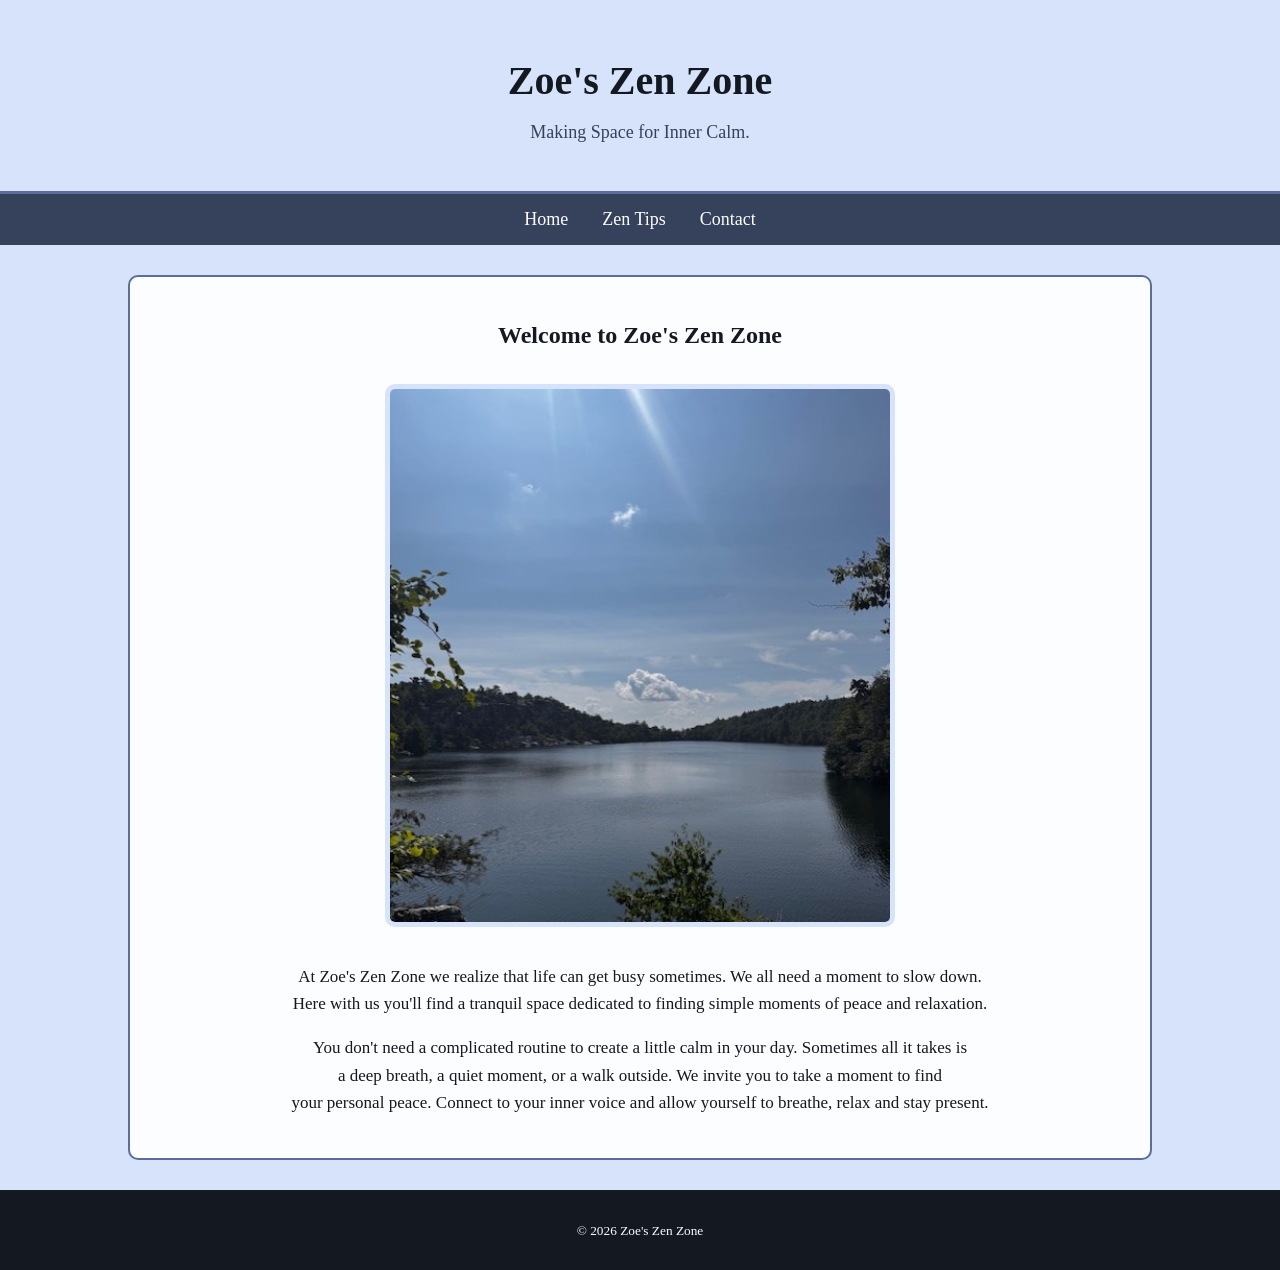
<file: index.html>
<!DOCTYPE html>
<html>
<head>
    <title>Zoe's Zen Zone</title>
    <link rel="stylesheet" href="style.css">
</head>
<body>
    <header>
        <h1>Zoe's Zen Zone</h1>
        <p>Making Space for Inner Calm.</p>
    </header>
    <nav>
        <a href="index.html">Home</a>
        <a href="tips.html">Zen Tips</a>
        <a href="contact.html">Contact</a>
    </nav>
    <main>
        <section class="welcome">
            <h2>Welcome to Zoe's Zen Zone</h2>
            <img src="zen.jpg" alt="A peaceful nature scene">
            <p>
                At Zoe's Zen Zone we realize that life can get busy sometimes. We all need a moment
                to slow down.<br>Here with us you'll find a tranquil space dedicated to
                finding simple moments of peace and relaxation.
            </p>
            <p>
                You don't need a complicated routine to create a little calm in your day. Sometimes 
                all it takes is<br>a deep breath, a quiet moment, or a walk outside. We invite you
                 to take a moment to find<br>your personal peace. Connect to your inner voice and 
                 allow yourself to breathe, relax and stay present.</p>
        </section>
       </main>
    <footer>
        <p><small><italics>&copy; 2026 Zoe's Zen Zone</italics></small></p>
    </footer>
</body>
</html>
</file>
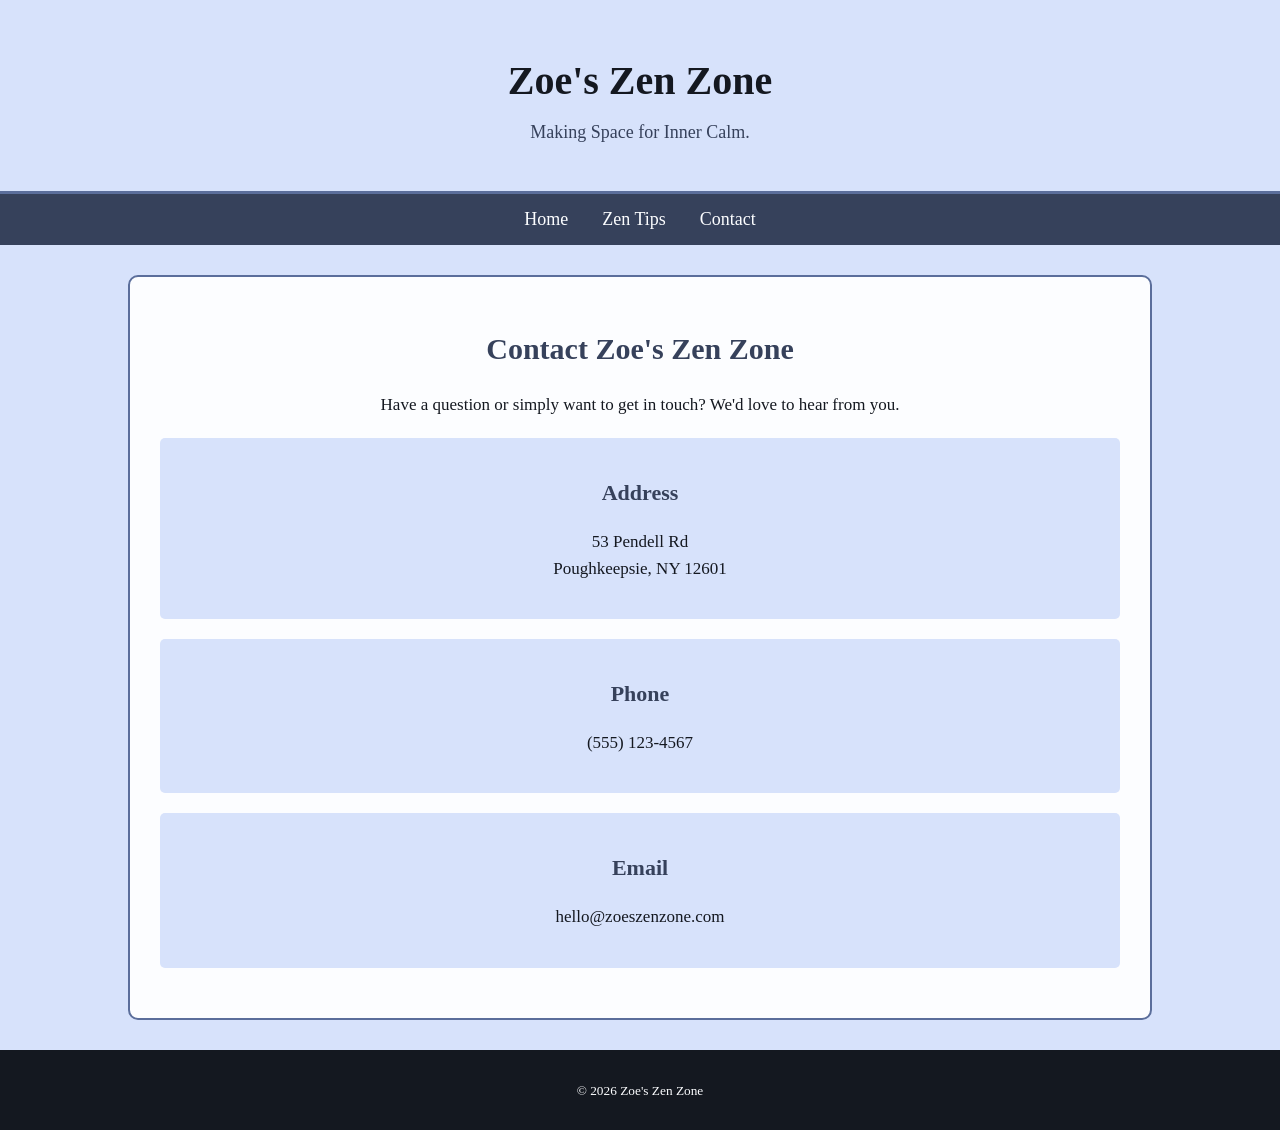
<file: contact.html>
<!DOCTYPE html>
<html>
<head>
    <title>Zoe's Zen Zone Contact</title>
    <link rel="stylesheet" href="style.css">
</head>
<body>
    <header>
        <h1>Zoe's Zen Zone</h1>
        <p>Making Space for Inner Calm.</p>
    </header>
    <nav>
        <a href="index.html">Home</a>
        <a href="tips.html">Zen Tips</a>
        <a href="contact.html">Contact</a>
    </nav>
    <main>
        <section class="contact">
            <h2>Contact Zoe's Zen Zone</h2>
            <p>
                Have a question or simply want to get in touch?
                We'd love to hear from you.
            </p>
            <div class="contact-info">
                <div class="contact-item">
                    <h3>Address</h3>
                    <p>
                        53 Pendell Rd<br>
                        Poughkeepsie, NY 12601
                    </p>
                </div>
                <div class="contact-item">
                    <h3>Phone</h3>
                    <p>
                        (555) 123-4567
                    </p>
                </div>
                <div class="contact-item">
                    <h3>Email</h3>
                    <p>
                        hello@zoeszenzone.com
                    </p>
                </div>
            </div>
        </section>
    </main>
    <footer>
        <p><small><italics>&copy; 2026 Zoe's Zen Zone</italics></small></p>
    </footer>
</body>
</html>
</file>
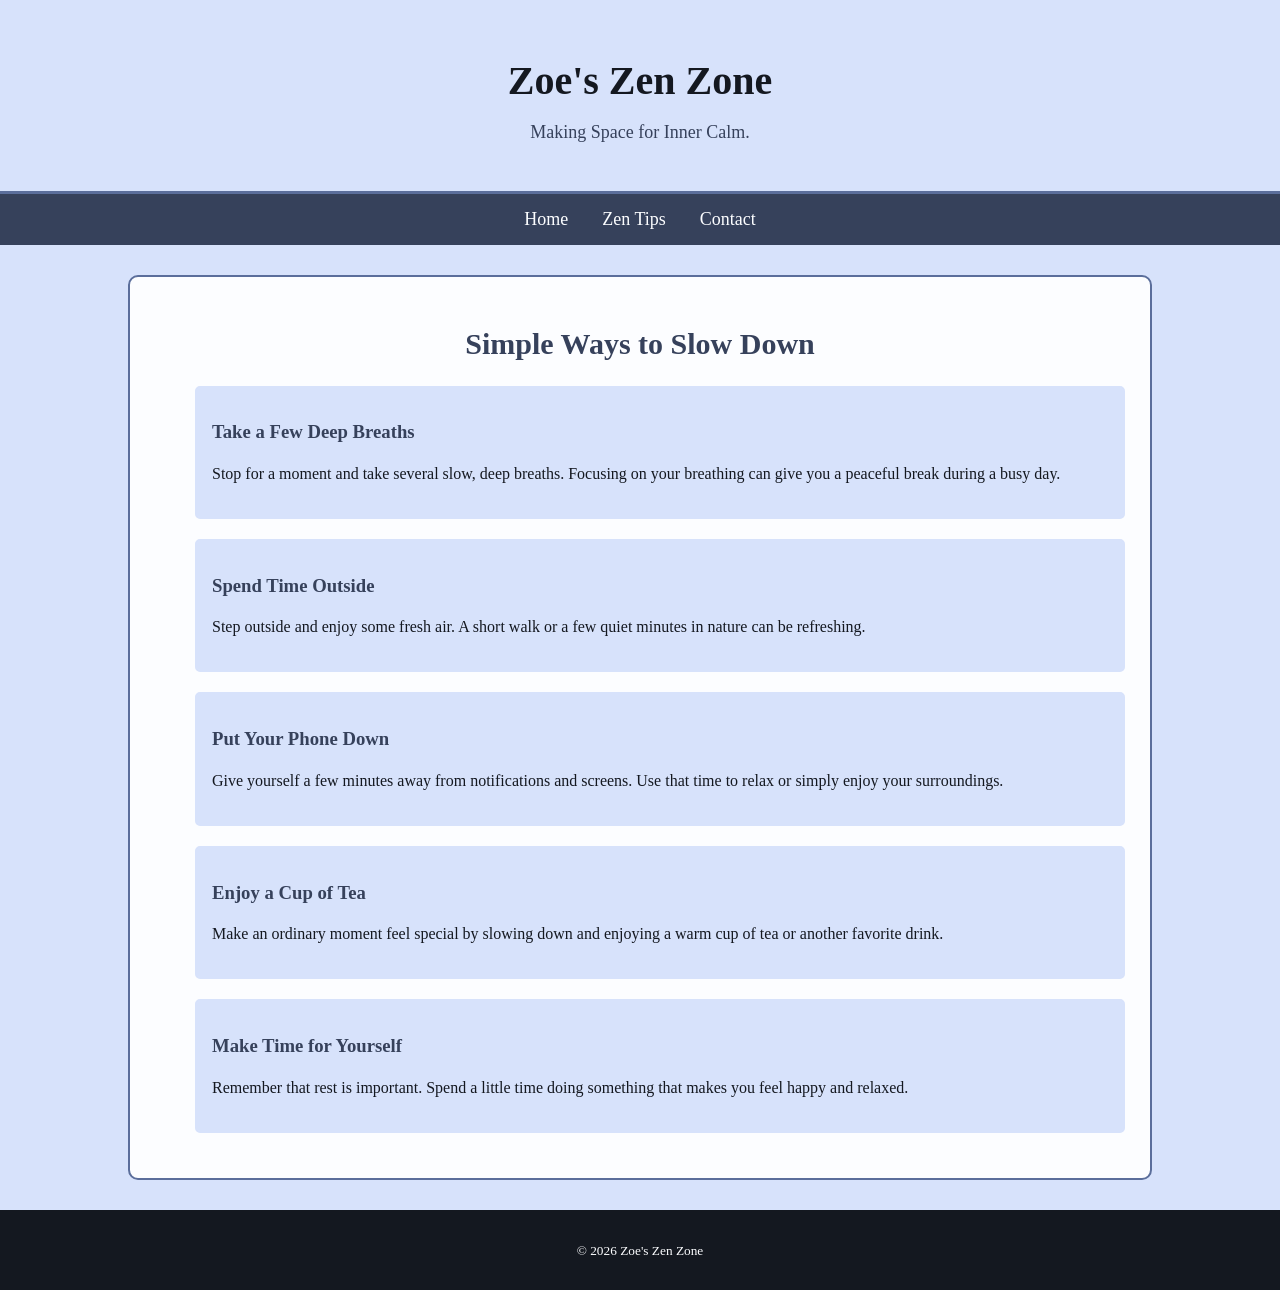
<file: tips.html>
<!DOCTYPE html>
<html>
<head>
    <title>Zoe's Zen Zone Tips</title>
    <link rel="stylesheet" href="style.css">
</head>
<body>
    <header>
        <h1>Zoe's Zen Zone</h1>
        <p>Making Space for Inner Calm.</p>
    </header>
    <nav>
        <a href="index.html">Home</a>
        <a href="tips.html">Zen Tips</a>
        <a href="contact.html">Contact</a>
    </nav>
    <main>
        <section class="tips">
            <h2>Simple Ways to Slow Down</h2>
           <ul>
                <li>
                    <h3>Take a Few Deep Breaths</h3>
                    <p>Stop for a moment and take several slow, deep breaths.
                    Focusing on your breathing can give you a peaceful
                    break during a busy day.
                    </p>
                </li>
                <li>
                    <h3>Spend Time Outside</h3>
                    <p>Step outside and enjoy some fresh air. A short walk
                    or a few quiet minutes in nature can be refreshing.
                    </p>
                </li>   
                <li>
                    <h3>Put Your Phone Down</h3>
                    <p>Give yourself a few minutes away from notifications
                    and screens. Use that time to relax or simply enjoy
                    your surroundings.
                    </p>
                </li>
                <li>
                    <h3>Enjoy a Cup of Tea</h3>
                    <p>Make an ordinary moment feel special by slowing down
                    and enjoying a warm cup of tea or another favorite drink.
                    </p>
                </li>
                <li>
                    <h3>Make Time for Yourself</h3>
                    <p>Remember that rest is important. Spend a little time
                   doing something that makes you feel happy and relaxed.
                    </p>
                </li>
            </ul>
        </section>
    </main>
    <footer>
        <p><small><italics>&copy; 2026 Zoe's Zen Zone</italics></small></p>
    </footer>
</body>
</html>
</file>
<file: style.css>
body {
    background-color: #d7e2fb;
    color: #141820;
    font-family: Times, 'Times New Roman', Arial, sans-serif;
    margin: 0;
}
header {
    background-color: #d7e2fb;
    text-align: center;
    padding: 30px;
    border-bottom: 3px solid #5b6e9b;
}
h1 {
    color: #141820;
    font-size: 40px;
    margin-bottom: 5px;
}
header p {
    color: #36415b;
    font-size: 18px;
}
nav {
    background-color: #36415b;
    text-align: center;
    padding: 15px;
}
nav a {
    color: #fcfdff;
    text-decoration: none;
    font-size: 18px;
    margin: 0 15px;
}
main {
    width: 80%;
    margin: 30px auto;
}
.welcome {
    background-color: #fcfdff;
    text-align: center;
    padding: 25px;
    border: 2px solid #5b6e9b;
    border-radius: 10px;
}
.welcome img {
    width: 60%;
    max-width: 500px;
    border: 5px solid #d7e2fb;
    border-radius: 10px;
    margin: 15px;
}
.welcome p {
    color: #141820;
    font-size: 17px;
    line-height: 1.6;
}
h2 {
    color: #141820;
}
.tips {
    background-color: #fcfdff;
    padding: 25px;
    border: 2px solid #5b6e9b;
    border-radius: 10px;
}
.tips h2 {
    color: #36415b;
    text-align: center;
    font-size: 30px;
}
.tips li {
    background-color: #d7e2fb;
    list-style-type: none;
    padding: 15px;
    margin: 20px 0;
    border: 2px solid #d7e2fb;
    border-radius: 5px;
}
.tips li h3 {
    color: #36415b;
}
.tips li p {
    color: #141820;
    line-height: 1.5;
}
footer {
    background-color: #141820;
    color: #fcfdff;
    text-align: center;
    padding: 15px;
    margin-top: 30px;
}
.contact {
    background-color: #fcfdff;
    text-align: center;
    padding: 30px;
    border: 2px solid #5b6e9b;
    border-radius: 10px;
}
.contact h2 {
    color: #36415b;
    font-size: 30px;
}
.contact > p {
    color: #141820;
    font-size: 17px;
    line-height: 1.6;
}
.contact-item {
    background-color: #d7e2fb;
    padding: 20px;
    margin: 20px 0;
    border-radius: 5px;
}
.contact-item h3 {
    color: #36415b;
    font-size: 22px;
}
.contact-item p {
    color: #141820;
    font-size: 17px;
    line-height: 1.6;
}
</file>
